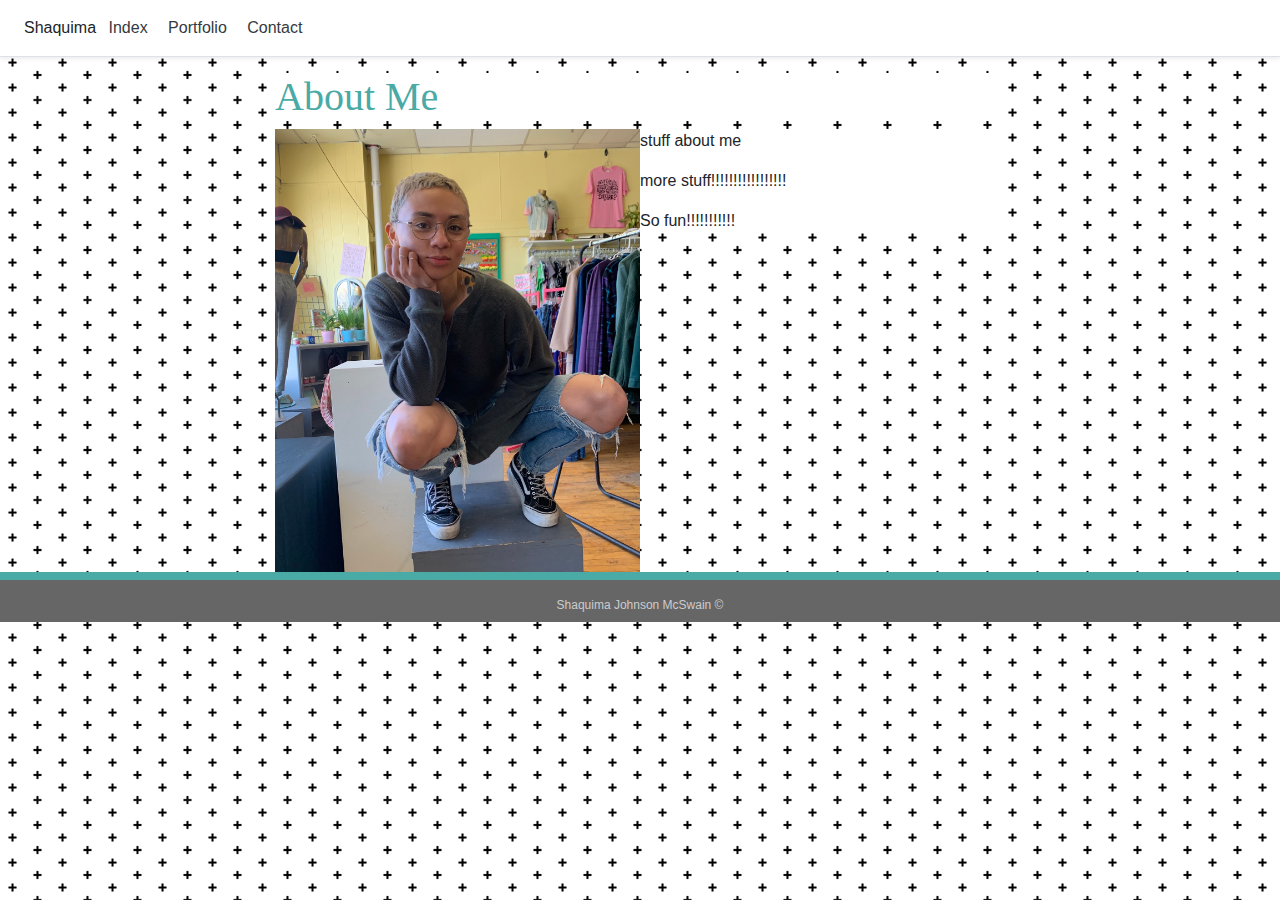
<file: index.html>
<!DOCTYPE html>
<html>

<head>
    <title>Bootstrap Portfolio</title>
    <link rel="stylesheet" href="style.css">
    <link rel="stylesheet" href="https://stackpath.bootstrapcdn.com/bootstrap/4.3.1/css/bootstrap.min.css"
        integrity="sha384-ggOyR0iXCbMQv3Xipma34MD+dH/1fQ784/j6cY/iJTQUOhcWr7x9JvoRxT2MZw1T" crossorigin="anonymous">
</head>

<body>
    <div class="d-flex flex-column flex-md-row align-items-center p-3 px-md-4 mb-3 bg-white border-bottom shadow-sm">
        <nav class="my-2 my-md-0 mr-md-3">
            <a class="my-0 mr-md-auto font-weight-normal">Shaquima</a>
            <a class="p-2 text-dark" href="index.html">Index</a>
            <a class="p-2 text-dark" href="portfolio.html">Portfolio</a>
            <a class="p-2 text-dark" href="contact.html">Contact</a>
        </nav>
    </div>
    <!-- <nav class="navbar navbar-expand-md navbar-dark fixed-top bg-dark" >
        <a class="navbar-brand" href="#">Shaquima Johnson McSwain</a>
        <div class="collapse navbar-collapse" id="navbarCollapse">
            <ul class="navbar-nav mr-auto">
                <li class="nav-item">
                    <a class="nav-link" href="contact.html">Contact</a>
                </li>
                <li class="nav-item">
                    <a class="nav-link" href="portfolio.html">Portfolio</a>
                </li>
                <li class="nav-item-active">
                    <a class="nav-link" href="index.html">Index<span class="sr-only">(current)</span></a>
                </li>
            </ul>
        </div>
    </nav> -->
    <div class="container">
        <div class="row">
            <div class="col-md-2"></div>
            <div class="col-md-8">
                <div class="row">
                    <div class="col-md">
                        <h1>About Me</h1>
                    </div>
                </div>
                <div class="row">
                    <div class="col-md">
                        <div class="wrapper">
                            <img src="assets/images/me.jpeg" height=auto width=50% class="responsive">
                            <p>stuff about me</p>
                            <p>more stuff!!!!!!!!!!!!!!!!!</p>
                            <p>So fun!!!!!!!!!!!</p>
                        </div>
                    </div>
                </div>
            </div>
        </div>
        <div class="col-md-2"></div>
    </div>
    <div class="row">
        <div class="col-md-12">
            <footer class="footer mt-auto py-3"> Shaquima Johnson McSwain &copy; </footer>
        </div>
    </div>


    </div>
</body>

</html>
</file>
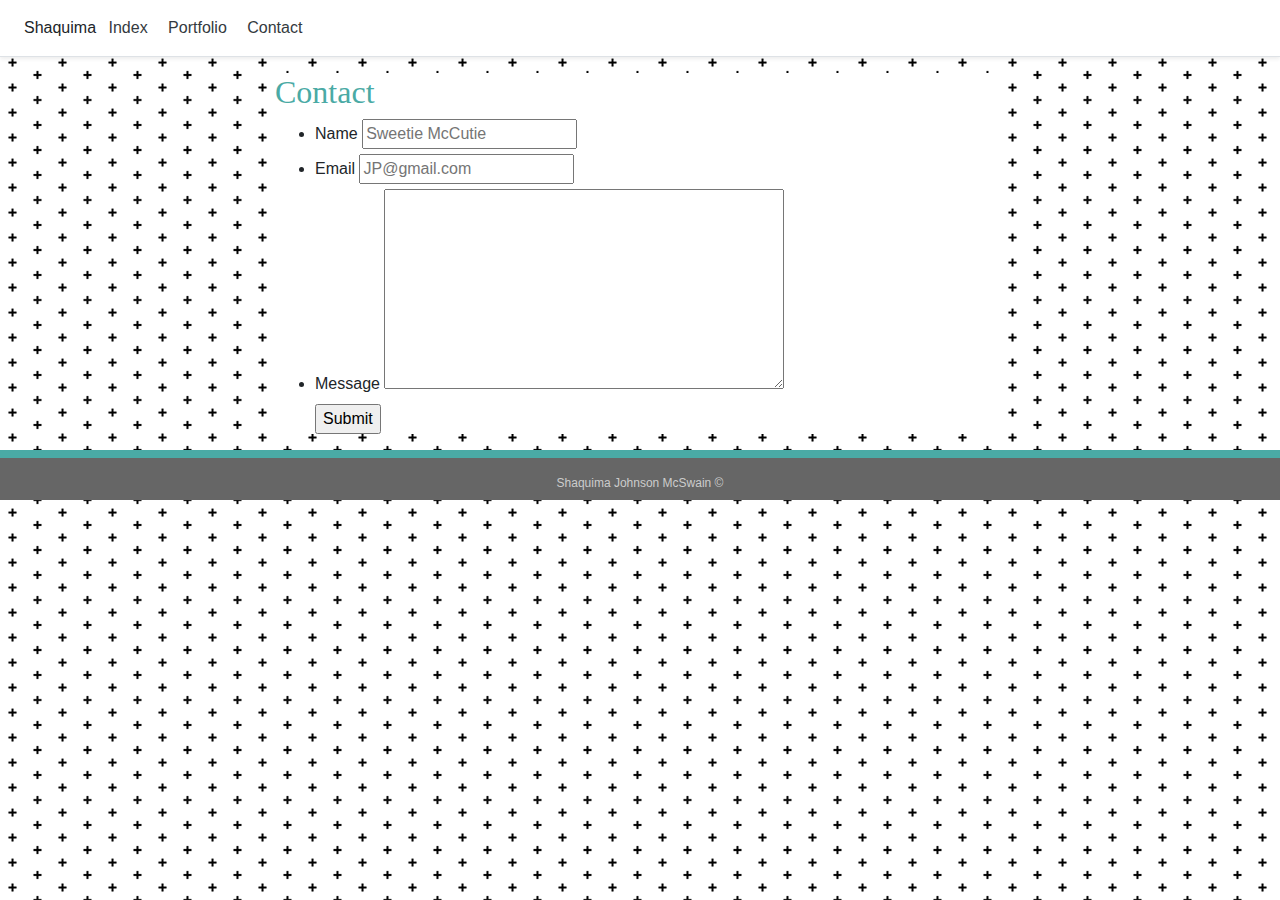
<file: contact.html>
<!DOCTYPE html>
<html>

<head>
    <title>Bootstrap Portfolio</title>
    <link rel="stylesheet" href="style.css">
    <link rel="stylesheet" href="https://stackpath.bootstrapcdn.com/bootstrap/4.3.1/css/bootstrap.min.css"
        integrity="sha384-ggOyR0iXCbMQv3Xipma34MD+dH/1fQ784/j6cY/iJTQUOhcWr7x9JvoRxT2MZw1T" crossorigin="anonymous">
</head>

<body>
    <div class="d-flex flex-column flex-md-row align-items-center p-3 px-md-4 mb-3 bg-white border-bottom shadow-sm">
        <nav class="my-2 my-md-0 mr-md-3">
            <a class="my-0 mr-md-auto font-weight-normal">Shaquima</a>
            <a class="p-2 text-dark" href="index.html">Index</a>
            <a class="p-2 text-dark" href="portfolio.html">Portfolio</a>
            <a class="p-2 text-dark" href="contact.html">Contact</a>
        </nav>
    </div>
    <div class="container">
        <div class="row">
            <div class="col-md-2"></div>
            <div class="col-md-8">
                <div class="row">
                    <div class="col-md">
                    </div>
                </div>
                <div class="row">
                    <div class="col-md">
                        <div class="wrapper">
                            <form id="contact-form">
                                <h2>Contact</h2>

                                <form id="contact-form">
                                    <ul>
                                        <li>

                                            <label for="name">Name</label>
                                            <input type="text" id="name" name="name" placeholder="Sweetie McCutie"
                                                required="required">

                                        </li>
                                        <li>

                                            <label for="email">Email</label>
                                            <input type="text" id="email" name="email" placeholder="JP@gmail.com"
                                                required="required">

                                        </li>
                                        <li>

                                            <label for="message">Message</label>
                                            <textarea id="message" name="message" style="height:200px; width:400px"
                                                required="required"></textarea>

                                        </li>
                                        <input type="submit" value="Submit">
                                    </ul>

                                </form>
                        </div>
                    </div>
                </div>
            </div>
        </div>
        <div class="col-md-2"></div>
    </div>
    <div class="row">
        <div class="col-md-12">
            <footer class="footer mt-auto py-3"> Shaquima Johnson McSwain &copy; </footer>
        </div>
    </div>
    </div>
</body>

</html>
</file>
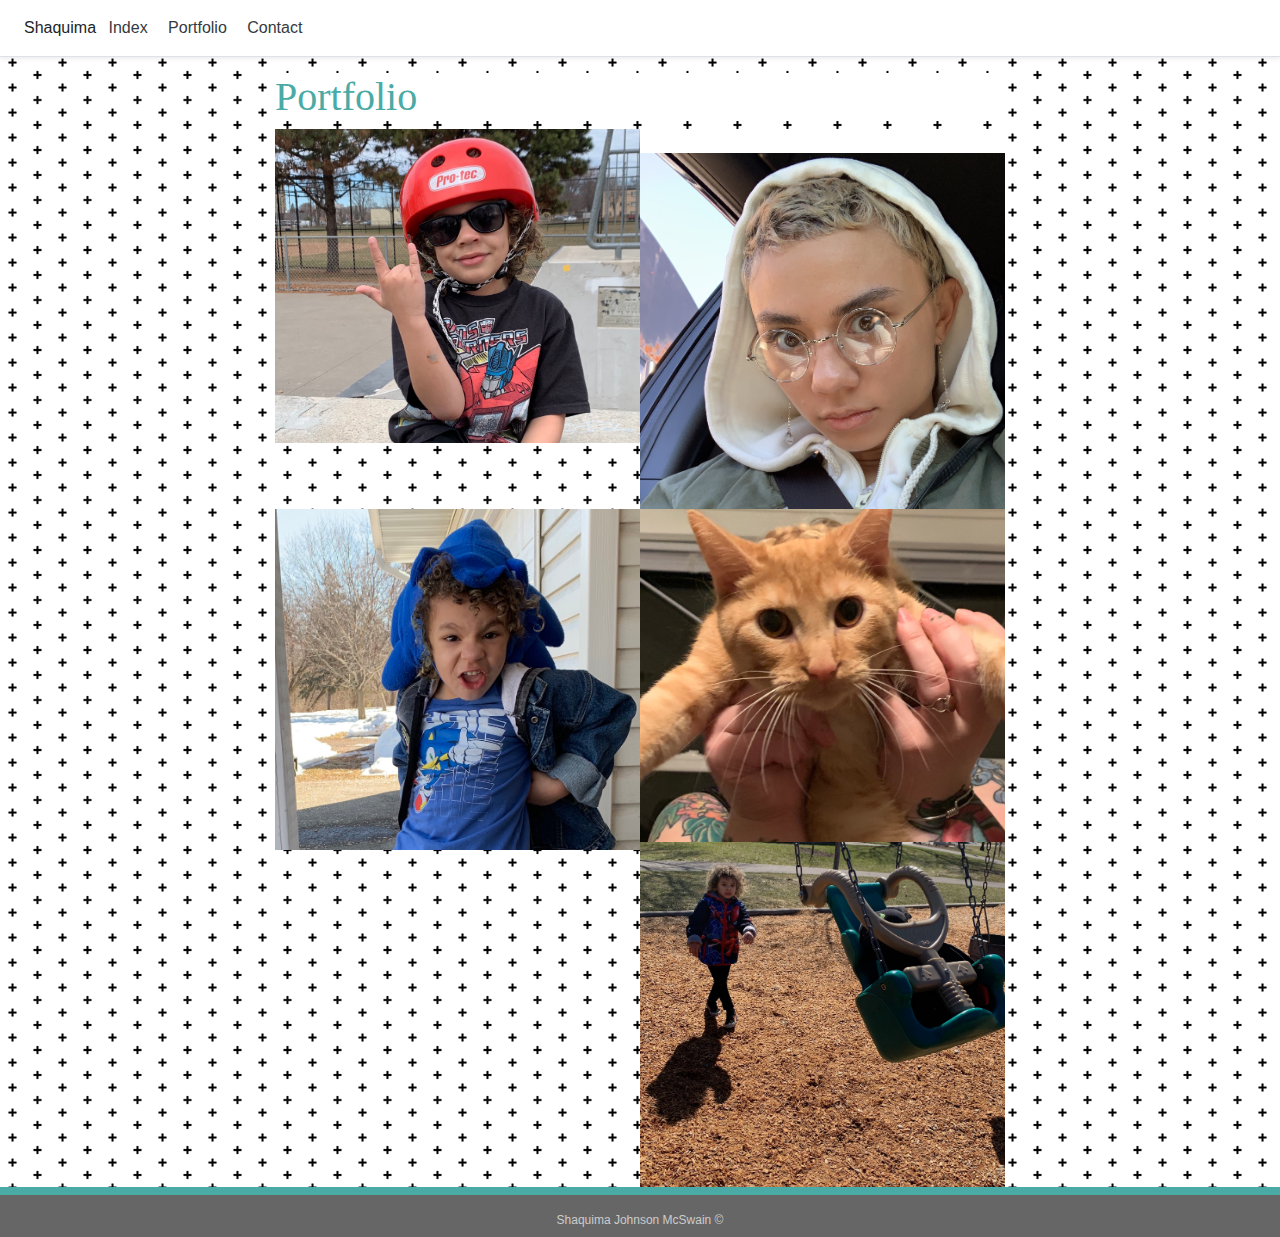
<file: portfolio.html>
<!DOCTYPE html>
<html>

<head>
  <title>Bootstrap Portfolio</title>
  <link rel="stylesheet" href="style.css">
  <link rel="stylesheet" href="https://stackpath.bootstrapcdn.com/bootstrap/4.3.1/css/bootstrap.min.css"
    integrity="sha384-ggOyR0iXCbMQv3Xipma34MD+dH/1fQ784/j6cY/iJTQUOhcWr7x9JvoRxT2MZw1T" crossorigin="anonymous">
</head>

<body>
  <div class="d-flex flex-column flex-md-row align-items-center p-3 px-md-4 mb-3 bg-white border-bottom shadow-sm">
    <nav class="my-2 my-md-0 mr-md-3">
      <a class="my-0 mr-md-auto font-weight-normal">Shaquima</a>
      <a class="p-2 text-dark" href="index.html">Index</a>
      <a class="p-2 text-dark" href="portfolio.html">Portfolio</a>
      <a class="p-2 text-dark" href="contact.html">Contact</a>
    </nav>
  </div>
  <div class="container">
    <div class="row">
      <div class="col-md-2"></div>
      <div class="col-md-8">
        <div class="row">
          <div class="col-md">
            <h1>Portfolio</h1>
          </div>
        </div>
        <div class="row">
          <div class="col-md">
            <div class="wrapper">
              <img src="assets/images/sk8.jpeg" height=auto width=50% class="responsive" />
              <br>
              <img src="assets/images/nuts.JPG" height=auto width=50% class="responsive" />
              <br>
              <img src="assets/images/z.jpeg" height=auto width=50% class="responsive" />
              <br>
              <img src="assets/images/kitty.jpeg" height=auto width=50% class="responsive" />
              <br>
              <img src="assets/images/zoob.jpeg" height=auto width=50% class="responsive" />

            </div>
          </div>
        </div>
      </div>
    </div>
    <div class="col-md-2"></div>
  </div>
  <div class="row">
    <div class="col-md-12">
      <footer class="footer mt-auto py-3"> Shaquima Johnson McSwain &copy; </footer>
    </div>
  </div>


  </div>
</body>

</html>

<!-- <body>
  <nav class="navbar navbar-expand-md navbar-dark fixed-top bg-dark">
    <a class="navbar-brand" href="#">Shaquima Johnson McSwain</a>

    <div class="collapse navbar-collapse" id="navbarCollapse">

      <ul class="navbar-nav mr-auto">
        <li class="nav-item">
          <a class="nav-item" href="contact.html">Contact</a>
        </li>
        <li class="nav-item">
          <a class="nav-link" href="portfolio.html">Portfolio</a>
        </li>
        <li class="nav-item">
          <a class="nav-link" href="index.html">Index</a>
        </li>
      </ul>

    </div>
  </nav>
  <div class="container">
    <div class="row">
      <div class="col-md-2"></div>
      <div class="col-md-8">
        <div class="row">
          <div class="col-md">
            <h1>About Me</h1>
          </div>
        </div>
        <div class="row">
          <div class="col-md">
            <div class="wrapper">
              <img src="assets/images/me.jpeg" height=auto width=50% class="responsive" />
              <p>stuff about me</p>
            </div>
          </div>
        </div>
      </div>
      <div class="col-md-2"></div>
    </div>
    <div class="row">
      <div class="col-md-12">
        <footer> Shaquima Johnson McSwain &copy; </footer>
      </div>
    </div>
</body> -->

</html>
</file>
<file: style.css>
body{
    font-family: Arial, "Helvetica Neue", Helvetica, sans-serif;
    color: #777777;
    background-image: url(positive/positive.png);
}

h1, h2{
    color: #4aaaa5;
    font-family: Georgia, Times, "Times New Roman", serif;
    background-color: #ffffff;
}

footer{
    font-size: 12px;
    color: #ffffff;
    color: #cccccc;
    text-align: center;
    background: #666666;
    border-top: 8px solid #4aaaa5;
    height: 50px
}

.wrapper img{
    float:left;
}

.wrapper{
    background: #ffffff;
}
</file>
